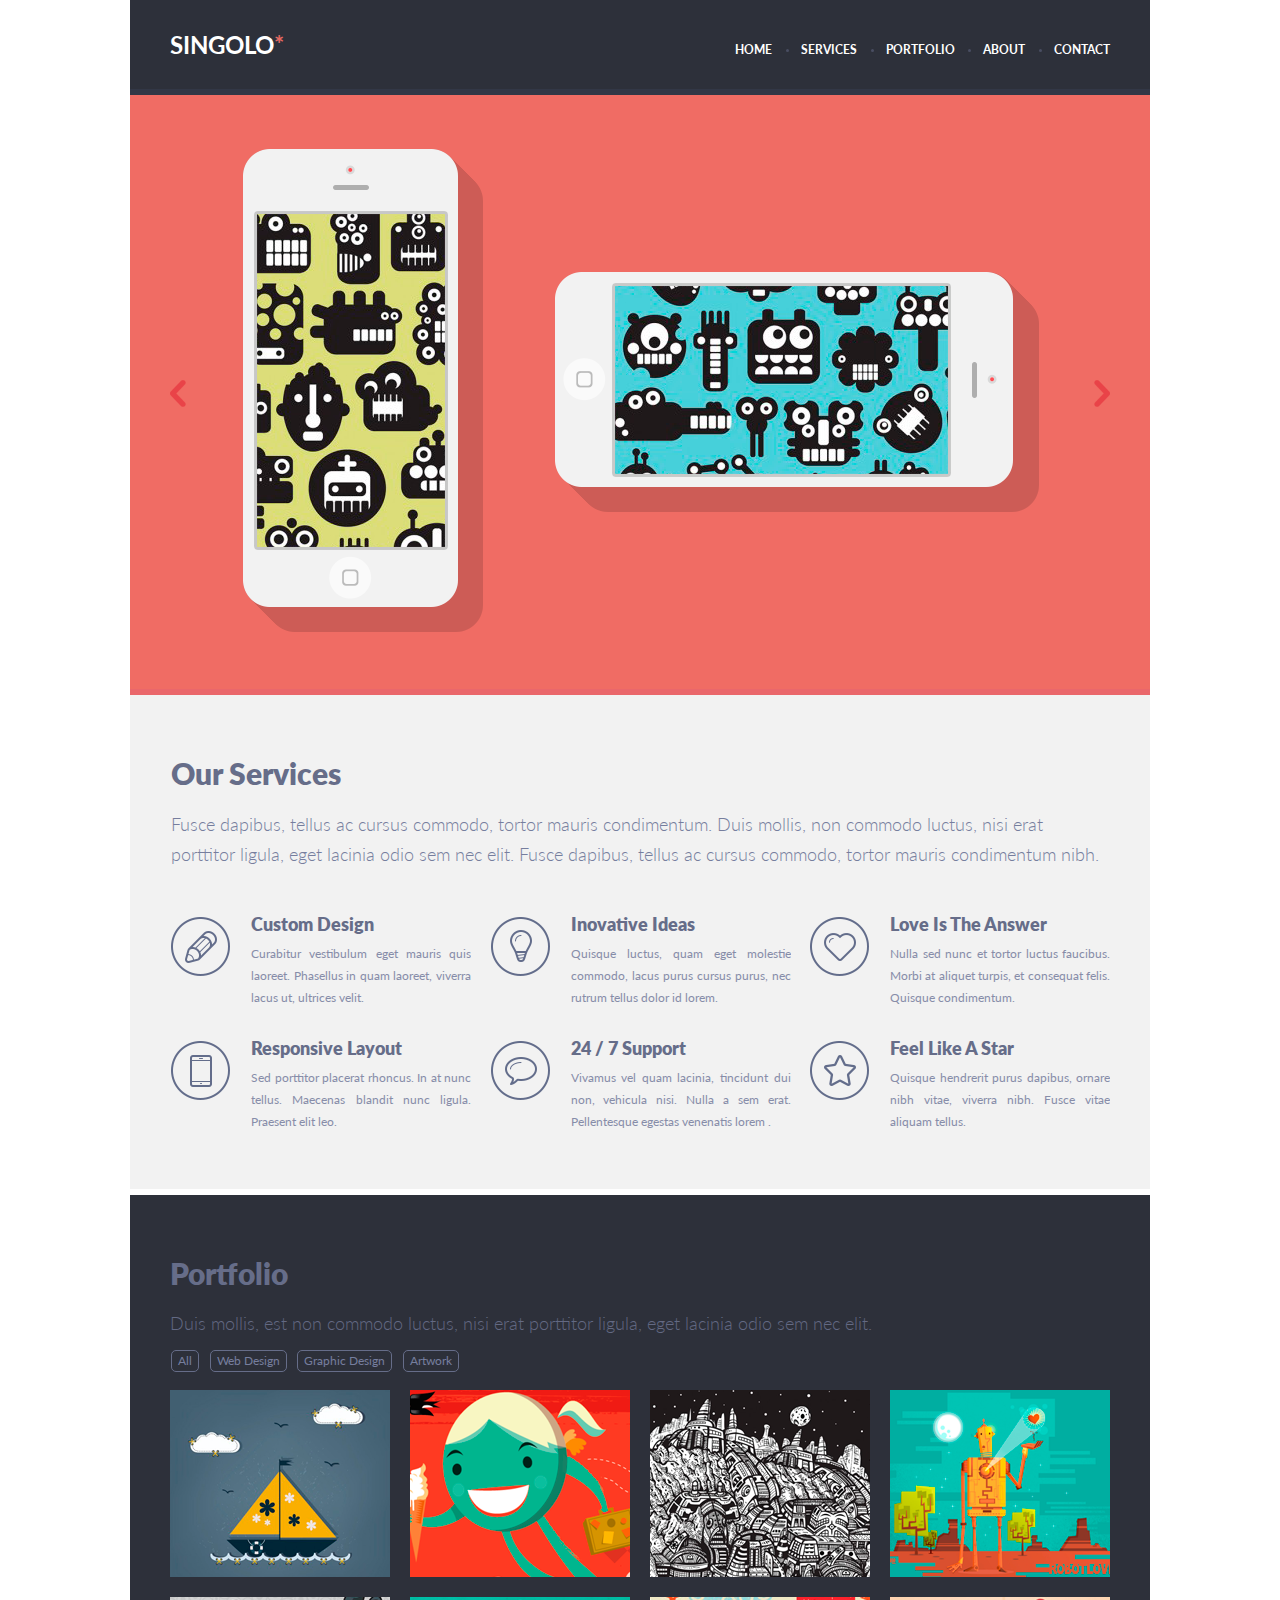
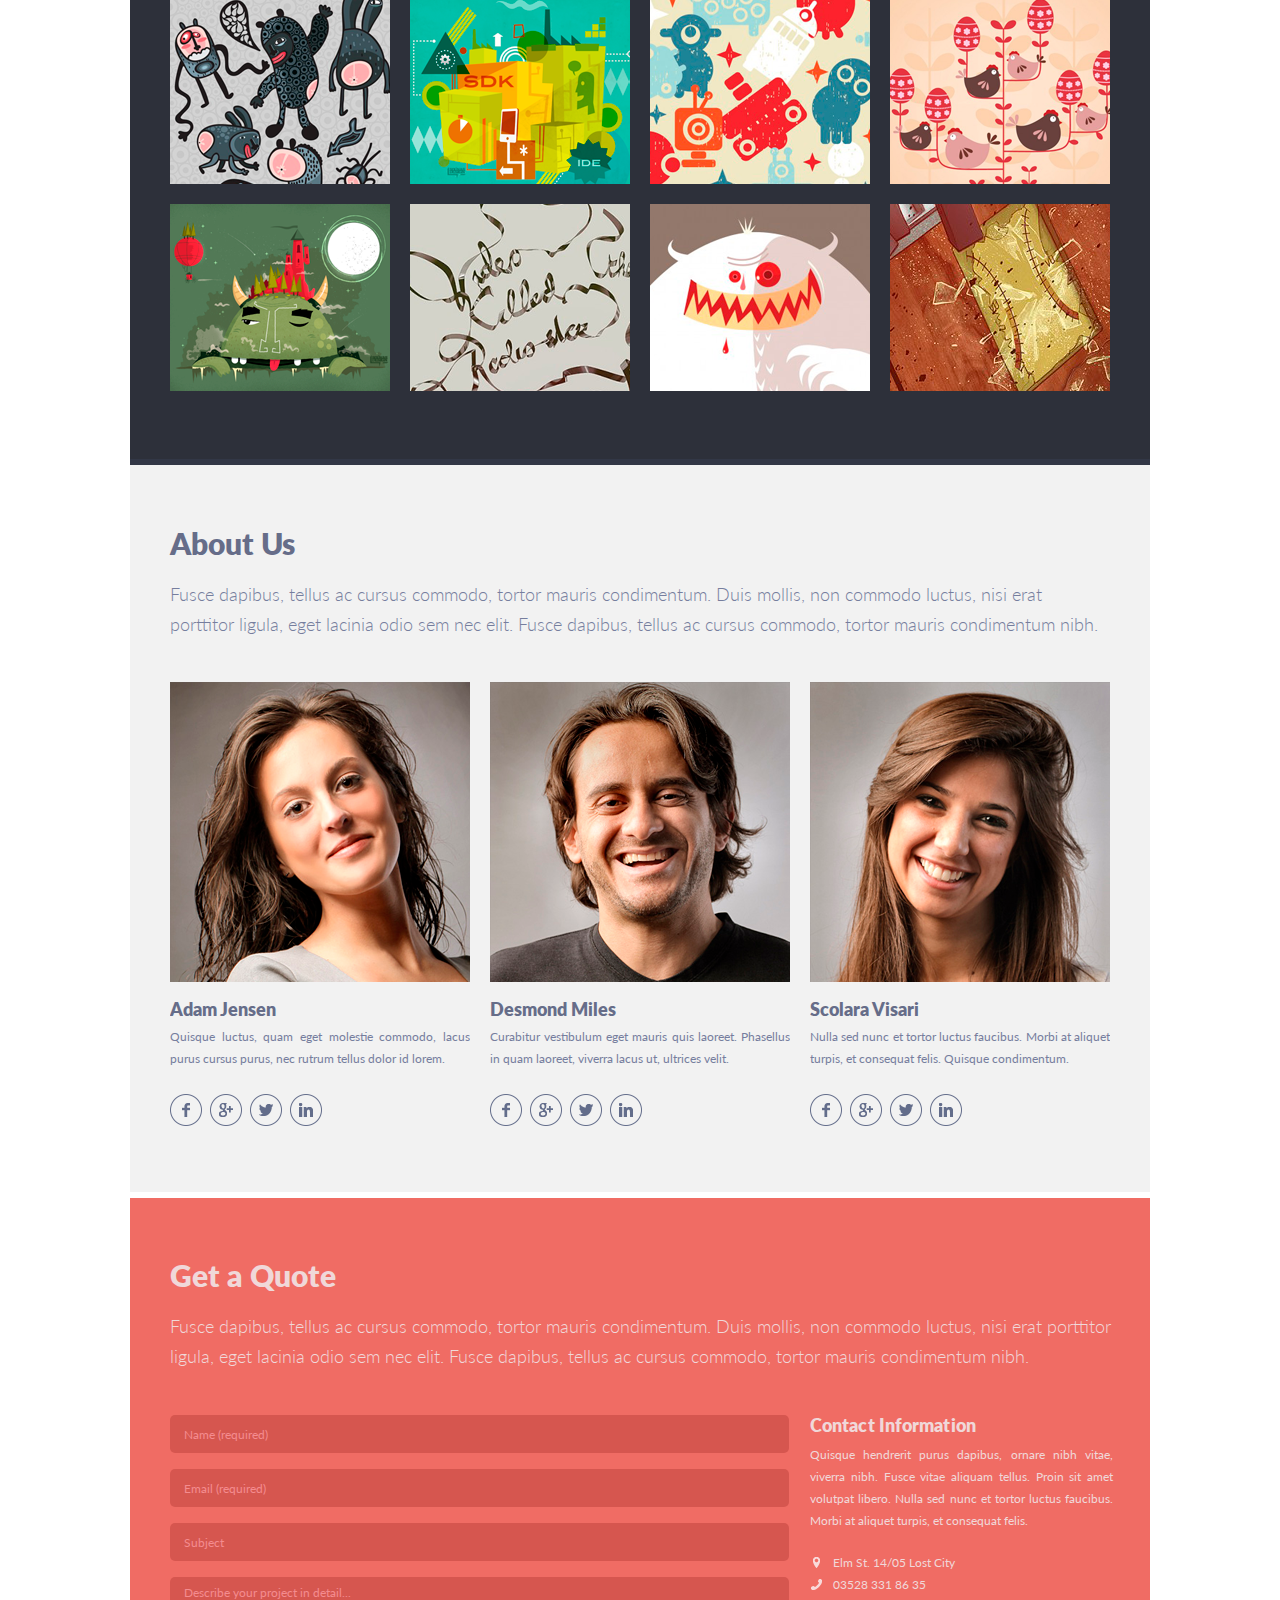
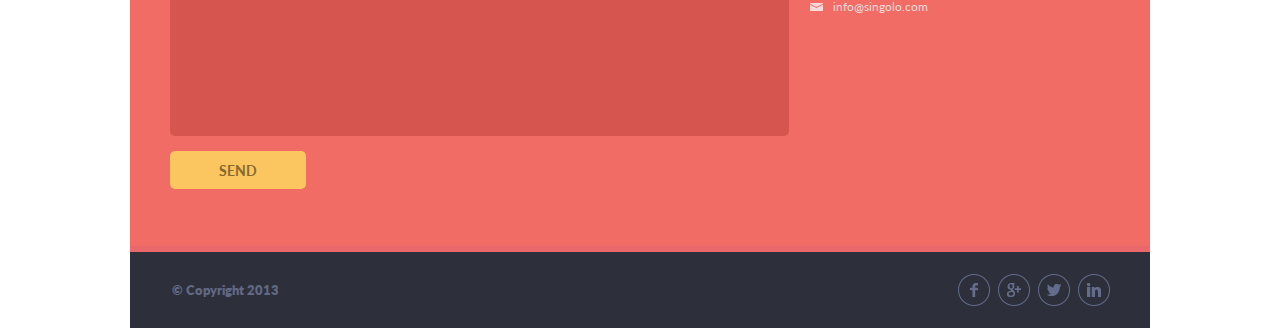
<file: index.html>
<!doctype html>
<html lang = "en">
    <head>
        <meta charset = "utf-8">
        <title>Singolo</title>
        <link rel = 'stylesheet' href = 'style.css'>
        <meta name="viewport" content="width=device-width">
    </head>
    <body>
        <div class='wrapper'>
            <header>
                <input class="toggle" id="toggle" type="checkbox">
                <label class="toggle_container" for="toggle"></label>
                <nav class = "main_navigation">
                    <h1 class = "main_navigation--logo">SINGOLO<span>*</span></h1>
                    <ul class = "main_navigation--list">
                        <li class= "main_navigation--item"><a class="main_navigation--link" href= "#slider_anchor">Home</a></li>
                        <li class= "main_navigation--item main_navigation--item-circle"><a class= "main_navigation--link" href= "#services_anchor">Services</a></li>
                        <li class= "main_navigation--item main_navigation--item-circle"><a class= "main_navigation--link" href= "#portfolio_anchor">Portfolio</a></li>
                        <li class= "main_navigation--item main_navigation--item-circle"><a class= "main_navigation--link" href= "#about_anchor">About</a></li>
                        <li class= "main_navigation--item main_navigation--item-circle"><a class= "main_navigation--link" href= "#quote_anchor">Contact</a></li>
                    </ul>
                </nav>
            </header>
            <main>
                <a class="nav_anchor" id = "slider_anchor"></a>
                <section class = "slider">
                    <a class ='slider--arrow slider--arrow_left' href='#'><img src='./assets/images/arrow-left.png' alt="slide--arrow-left"></a>
                    <ul class="slider--list">
                        <li class = "slider--item slider--item1"><img class = "slider--item1_image1 slider--item1_image slider--item_image slider--item_image-active" src = "./assets/images/iPhone-vertical-on.png" alt = "iPhone-verticale-image"><img class = "slider--item1_image2  slider--item1_image slider--item_image slider--item_image-active"  src = "./assets/images/iPhone-horizontal-on.png" alt = "iPhone-horizontal-image"></li>
                        <li class = "slider--item slider--item2"><img class = "slider--item2_image slider--item_image slider--item_image-active" src = "./assets/images/slider-item2-on.png" alt = "Slider Item 2">
                        </li>
                    </ul>
                    <a class = "slider--arrow slider--arrow_right" href = "#"><img src = "./assets/images/arrow-right.png" alt = "slide-right"></a>
                </section>
                <section class = "services">
                    <a class="nav_anchor" id = "services_anchor"></a>
                    <h2 class = "services--header">Our Services</h2>
                    <p class = "services--text">
                        Fusce dapibus, tellus ac cursus commodo, tortor mauris condimentum. Duis mollis, non commodo luctus, nisi erat porttitor ligula, eget lacinia odio sem nec elit. Fusce dapibus, tellus ac cursus commodo, tortor mauris condimentum nibh.
                    </p>
                    <div class = "services--grid">
                        <div class= "services--item">
                            <h3 class= "services--item_header">Custom Design</h3>
                            <p class= "services--item_text">Curabitur vestibulum eget mauris quis laoreet. Phasellus in quam laoreet, viverra lacus ut, ultrices velit.</p>
                        </div>
                        <div class= "services--item">
                            <h3 class = "services--item_header">Inovative Ideas</h3>
                            <p class = "services--item_text">Quisque luctus, quam eget molestie commodo, lacus purus cursus purus, nec rutrum tellus dolor id lorem.</p>
                        </div>
                        <div class = "services--item">
                            <h3 class = "services--item_header">Love Is The Answer</h3>
                            <p class = "services--item_text">Nulla sed nunc et tortor luctus faucibus. Morbi at aliquet turpis, et consequat felis. Quisque condimentum.</p>
                        </div>
                        <div class = "services--item">
                            <h3 class = "services--item_header">Responsive Layout</h3>
                            <p class = "services--item_text">Sed porttitor placerat rhoncus. In at nunc tellus. Maecenas blandit nunc ligula. Praesent elit leo.</p>
                        </div>
                        <div class = "services--item">
                            <h3 class = "services--item_header">24 / 7 Support</h3>
                            <p class = "services--item_text">Vivamus vel quam lacinia, tincidunt dui non, vehicula nisi. Nulla a sem erat. Pellentesque egestas venenatis lorem .</p>
                        </div>
                        <div class = "services--item">
                            <h3 class = "services--item_header">Feel Like A Star</h3>
                            <p class = "services--item_text">Quisque hendrerit purus dapibus, ornare nibh vitae, viverra nibh. Fusce vitae aliquam tellus.    </p>
                        </div>
                    </div>
                </section>
                <section class = "portfolio">
                    <a class="nav_anchor" id = "portfolio_anchor"></a>
                    <h2 class = "portfolio--title">Portfolio</h2>
                    <p class = "portfolio--text">
                        Duis mollis, est non commodo luctus, nisi erat porttitor ligula, eget lacinia odio sem nec elit.
                    </p>
                    <div class = "portfolio--filter filter">
                        <a class = "filter--item" href = "#">All</a>
                        <a class = "filter--item" href = "#">Web Design</a>
                        <a class = "filter--item" href = "#">Graphic Design</a>
                        <a class = "filter--item" href = "#">Artwork</a>
                    </div>
                    <div class = "portfolio--samples samples_grid">
                        <img src = "./assets/images/samples_grid-1.png" width = "220" height = "187" alt = "Portfolio image" class = "portfolio--samples_item">
                        <img src = "./assets/images/samples_grid-2.png" width = "220" height = "187" alt = "Portfolio image" class = "portfolio--samples_item">
                        <img src = "./assets/images/samples_grid-3.png" width = "220" height = "187" alt = "Portfolio image" class = "portfolio--samples_item">
                        <img src = "./assets/images/samples_grid-4.png" width = "220" height = "187" alt = "Portfolio image" class = "portfolio--samples_item">
                        <img src = "./assets/images/samples_grid-5.png" width = "220" height = "187" alt = "Portfolio image" class = "portfolio--samples_item">
                        <img src = "./assets/images/samples_grid-6.png" width = "220" height = "187" alt = "Portfolio image" class = "portfolio--samples_item">
                        <img src = "./assets/images/samples_grid-7.png" width = "220" height = "187" alt = "Portfolio image" class = "portfolio--samples_item">
                        <img src = "./assets/images/samples_grid-8.png" width = "220" height = "187" alt = "Portfolio image" class = "portfolio--samples_item">
                        <img src = "./assets/images/samples_grid-9.png" width = "220" height = "187" alt = "Portfolio image" class = "portfolio--samples_item">
                        <img src = "./assets/images/samples_grid-10.png" width = "220" height = "187" alt = "Portfolio image" class = "portfolio--samples_item">
                        <img src = "./assets/images/samples_grid-11.png" width = "220" height = "187" alt = "Portfolio image" class = "portfolio--samples_item">
                        <img src = "./assets/images/samples_grid-12.png" width = "220" height = "187" alt = "Portfolio image" class = "portfolio--samples_item">
                    </div>
                </section>
                <section class = "about">
                    <a class="nav_anchor" id = "about_anchor"></a>
                    <h2 class = "about--title">About Us</h2>
                    <p class = "about--text about--text-first">
                        Fusce dapibus, tellus ac cursus commodo, tortor mauris condimentum. Duis mollis, non commodo luctus, nisi erat porttitor ligula, eget lacinia odio sem nec elit. Fusce dapibus, tellus ac cursus commodo, tortor mauris condimentum nibh.
                    </p>
                    <div class = "about--team team">
                        <div class = "team--item">
                            <img class = "team--item_image" src = "./assets/images/team-member1.png" alt="Team member">
                            <h3 class = "team--item_title">Adam Jensen</h3>
                            <p class = "team--item_text">Quisque luctus, quam eget molestie commodo, lacus purus cursus purus, nec rutrum tellus dolor id lorem.</p>
                            <div class = "media team--media">
                                <a href="" class = "media--item"><img class = "media--image" src= "./assets/images/facebook.png" alt = "facebook"></a>
                                <a href="" class = "media--item"><img class = "media--image" src= "./assets/images/google.png" alt = "google"></a>
                                <a href="" class = "media--item"><img class = "media--image" src= "./assets/images/twitter.png" alt = "google"></a>
                                <a href="" class = "media--item"><img class = "media--image" src= "./assets/images/linkedIn.png" alt = "linkedIn"></a>
                            </div>
                        </div>
                        <div class = "team--item">
                            <img class = "team--item_image" src = "./assets/images/team-member2.png" alt="Team member">
                            <h3 class = "team--item_title">Desmond Miles</h3>
                            <p class = "team--item_text">Curabitur vestibulum eget mauris quis laoreet. Phasellus in quam laoreet, viverra lacus ut, ultrices velit.</p>
                            <div class = "media team--media">
                                <a href = "" class = "media--item"><img class = "media--image" src= "./assets/images/facebook.png" alt = "facebook"></a>
                                <a href = "" class = "media--item"><img class = "media--image" src= "./assets/images/google.png" alt = "google"></a>
                                <a href = "" class = "media--item"><img class = "media--image" src= "./assets/images/twitter.png" alt = "google"></a>
                                <a href = "" class = "media--item"><img class = "media--image" src= "./assets/images/linkedIn.png" alt = "linkedIn"></a>
                            </div>
                        </div>
                        <div class = "team--item">
                            <img class = "team--item_image" src = "./assets/images/team-member3.png" alt="Team member">
                            <h3 class = "team--item_title">Scolara Visari</h3>
                            <p class = "team--item_text">Nulla sed nunc et tortor luctus faucibus. Morbi at aliquet turpis, et consequat felis. Quisque condimentum.</p>
                            <div class = "media team--media">
                                <a href = "" class = "media--item"><img class= "media--image" src = "./assets/images/facebook.png" alt = "facebook"></a>
                                <a href = "" class = "media--item"><img class= "media--image" src = "./assets/images/google.png" alt = "google"></a>
                                <a href = "" class = "media--item"><img class= "media--image" src = "./assets/images/twitter.png" alt = "google"></a>
                                <a href = "" class = "media--item"><img class= "media--image" src = "./assets/images/linkedIn.png" alt = "linkedIn"></a>
                            </div>
                        </div>
                    </div>
                </section>
                <section class = "quote">
                    <a class="nav_anchor" id = "quote_anchor"></a>
                    <h2 class = "quote--title">Get a Quote</h2>
                    <p class = "quote--text">
                        Fusce dapibus, tellus ac cursus commodo, tortor mauris condimentum. Duis mollis, non commodo luctus, nisi erat porttitor ligula, eget lacinia odio sem nec elit. Fusce dapibus, tellus ac cursus commodo, tortor mauris condimentum nibh.
                    </p>
                    <div class = "quote--flex_box">
                        <form class = "quote--form quote_form" id = "quote_form" action = "#">
                            <input class = "quote_form--input" type = "text" placeholder = "Name (required)" name = "name" required>
                            <input class = "quote_form--input" type = "email" placeholder = "Email (required)" name = "email" required>
                            <input class = "quote_form--input" type = "text" placeholder = "Subject">
                            <textarea class="quote_form--input quote_form--input-large" type="text" placeholder = "Describe your project in detail..." name="describe"></textarea>
                            <button class = "quote_form--button" type = "submit" value = "Submit">SEND</button>
                        </form>
                        <div class = "quote--contact contact">
                            <h3 class = "contact--title">Contact Information</h3>
                            <p class = "contact--text">Quisque hendrerit purus dapibus, ornare nibh vitae, viverra nibh. Fusce vitae aliquam tellus. Proin sit amet volutpat libero. Nulla sed nunc et tortor luctus faucibus. Morbi at aliquet turpis, et consequat felis.</p>
                            <ul class = "contact--list">
                                <li class = "contact--item"><a class = "contact--link" href = "#">Elm St. 14/05 Lost City</a></li>
                                <li class = "contact--item"><a class = "contact--link" href = "tel:035283318635">03528 331 86 35</a></li>
                                <li class = "contact--item"><a class = "contact--link" href = "mailto:info@singolo.com">info@singolo.com</a></li>
                            </ul>
                        </div>   
                    </div>   
                </section>
            </main>
            <footer class = "footer">
                <a class = "footer--right" href="#">© Copyright 2013</a>
                <div class = "media footer--media">
                    <a href = "#" class = "media--item footer--media_item"><img class = "media--image" src = "./assets/images/facebook.png" alt = "facebook"></a>
                    <a href = "#" class = "media--item footer--media_item"><img class = "media--image" src = "./assets/images/google.png" alt = "google"></a>
                    <a href = "#" class = "media--item footer--media_item"><img class = "media--image" src = "./assets/images/twitter.png" alt = "google"></a>
                    <a href = "#" class = "media--item footer--media_item"><img class = "media--image" src = "./assets/images/linkedIn.png" alt = "linkedIn"></a>
                </div>
            </footer>
        </div>
        <div class = "popUp">
            <div class="popUp--message">
                <p class="popUp--text"></p>
                <input class="popUp--message_button" type="button" value = "OK">
            </div>
        </div>
        
        <script src = "./script.js"></script>
    </body>
</html>
</file>
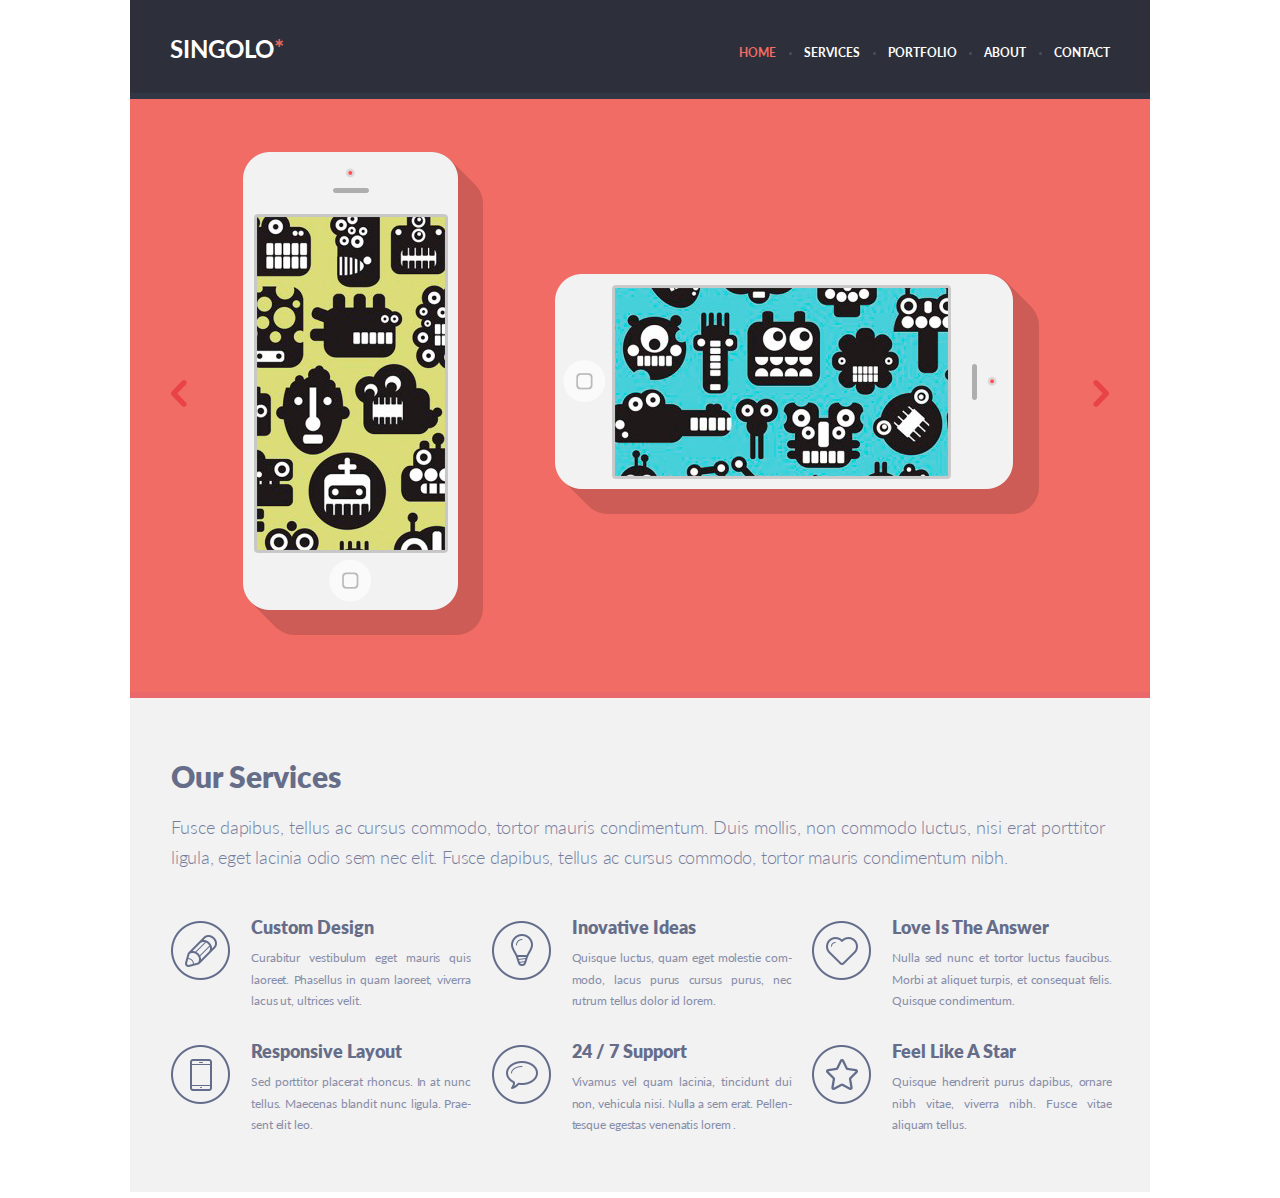
<file: singolo/singolo1.html>
<!DOCTYPE html lang='en'>
    <head>
        <meta charset="utf-8">
        <title>Singolo</title>
        <link rel='stylesheet' href='singolo1.css'>
    </head>
    <body>
        <div class='wrapper'>
            <header>
                <nav class='main_navigation'>
                    <h1 class='main_navigation--logo'>SINGOLO<span>*</span></h1>
                    <ul class='main_navigation--list'>
                        <li class="main_navigation--item"><a class="main_navigation--link main_navigation--link-active" href='#'>Home</a></li>
                        <li class="main_navigation--item main_navigation--item-circle"><a class="main_navigation--link" href='#'>Services</a></li>
                        <li class="main_navigation--item main_navigation--item-circle"><a class="main_navigation--link" href='#'>Portfolio</a></li>
                        <li class="main_navigation--item main_navigation--item-circle"><a class="main_navigation--link" href='#'>About</a></li>
                        <li class="main_navigation--item main_navigation--item-circle"><a class="main_navigation--link" href='#'>Contact</a></li>
                    </ul>
                </nav>
            </header>
            <main>
                <section class='slider'>
                    <a class='slider--arrow' href='#'><img src='./assets/images/arrow-left.png' alt="slide-left"></a>
                    <ul class="slider--list">
                        <li class="slider--item"><img class="slider--item1_image1" src='./assets/images/iPhone-vertical.png' alt="iPhone-verticale-image"><img class="slider--item1_image2"  src='./assets/images/iPhone-horizontal.png' alt="iPhone-horizontal-image"></li>
                    </ul>
                    <a class='slider--arrow' href='#'><img src='./assets/images/arrow-right.png' alt="slide-right"></a>
                </section>
                <section class="services">
                    <h2 class="services--header">Our Services</h2>
                    <p class="services--text">
                        <span class="services--text_span">Fusce dapibus, tellus ac cursus commodo, tortor mauris condimentum. Duis mollis, non commodo luctus, nisi erat porttitor </span>ligula, eget lacinia odio sem nec elit. Fusce dapibus, tellus ac cursus commodo, tortor mauris condimentum nibh.
                    </p>
                    <div class='services--grid'>
                        <div class="services--item">
                            <h3 class="services--item_header">Custom Design</h3>
                            <p class="services--item_text">Curabitur vestibulum eget mauris quis laoreet. Phasellus in quam laoreet, viverra lacus ut, ultrices velit.</p>
                        </div>
                        <div class="services--item">
                            <h3 class="services--item_header">Inovative Ideas</h3>
                            <p class="services--item_text">Quisque luctus, quam eget molestie com- modo, lacus purus cursus purus, nec rutrum tellus dolor id lorem.</p>
                        </div>
                        <div class="services--item">
                            <h3 class="services--item_header">Love Is The Answer</h3>
                            <p class="services--item_text">Nulla sed nunc et tortor luctus faucibus. Morbi at aliquet turpis, et consequat felis. Quisque condimentum.</p>
                        </div>
                        <div class="services--item">
                            <h3 class="services--item_header">Responsive Layout</h3>
                            <p class="services--item_text">Sed porttitor placerat rhoncus. In at nunc tellus. Maecenas blandit nunc ligula. Prae- sent elit leo.</p>
                        </div>
                        <div class="services--item">
                            <h3 class="services--item_header">24 / 7 Support</h3>
                            <p class="services--item_text">Vivamus vel quam lacinia, tincidunt dui non, vehicula nisi. Nulla a sem erat. Pellen- tesque egestas venenatis lorem .</p>
                        </div>
                        <div class="services--item">
                            <h3 class="services--item_header">Feel Like A Star</h3>
                            <p class="services--item_text">Quisque hendrerit purus dapibus, ornare nibh vitae, viverra nibh. Fusce vitae aliquam tellus.    </p>
                        </div>
                    </div>
                </section>
            </main>
        </div>
    </body>
</html>
</file>
<file: style.css>
@font-face {
  font-family: "Lato-Bold";
  src: url("./assets/fonts/Lato/Lato-Bold.ttf");
}

@font-face {
  font-family: "Lato-Black";
  src: url("./assets/fonts/Lato/Lato-Black.ttf");
}

@font-face {
  font-family: "Lato-Light";
  src: url("./assets/fonts/Lato/Lato-Light.ttf");
}

@font-face {
  font-family: "Lato-Regular";
  src: url("./assets/fonts/Lato/Lato-Regular.ttf");
}

body,
div,
section,
ul,
li,
p,
h1,
h2,
h3 {
  margin: 0px;
  padding: 0;
  box-sizing: padding-box;
}

.wrapper {
  max-width: 1020px;
  margin: 0 auto;
}

header {
  position: -webkit-sticky;
  position: sticky;
  padding: 0 40px;
  width: 100%;
  top: 0px;
  z-index: 50;
  height: 95px;
  border-bottom: 6px solid #323746;
  background-color: #2d303a;
  box-sizing: border-box;
}

.toggle {
  display: none;
}

.toggle_container {
  display: none;
  position: absolute;
  left: 20px;
  top: 26px;
  width: 25px;
  height: 20px;
  background: url("./assets/images/burger-menu.png");
  z-index: 60;
}

.main_navigation {
  display: flex;
  height: 100%;
  align-items: center;
  justify-content: space-between;
}

.main_navigation--logo {
  font-family: "Lato-Bold";
  font-size: 24px;
  color: #ffffff;
}

.main_navigation--logo span {
  font-family: inherit;
  color: #e36861;
}

.main_navigation--list {
  display: flex;
  justify-content: space-between;
  align-items: center;
  min-width: 375px;
  margin-top: 10px;
  list-style: none;
}

.main_navigation--item {
  font-family: "Lato-Bold";
  font-weight: bold;
  font-size: 12px;
  text-transform: uppercase;
}

.main_navigation--item-circle {
  position: relative;
}

.main_navigation--item-circle::before {
  content: "";
  display: block;
  width: 3px;
  height: 3px;
  position: absolute;
  left: -15px;
  top: 7px;
  border-radius: 50%;
  background-color: #494e62;
}

.main_navigation--link {
  text-decoration: none;
  color: #ffffff;
}

.main_navigation--link:hover {
  color: #f06c64;
}

.main_navigation--link-active {
  color: #f06c64;
}

.slider {
  position: relative;
  display: flex;
  align-items: center;
  overflow: hidden;
}

.slider--list {
  position: relative;
  display: flex;
  transition: margin-left 1.5s;
}

.slider--item {
  width: 1020px;
  height: 600px;
  box-sizing: border-box;
  border-bottom: 6px;
}

.slider--item1 {
  padding: 0 110px;
  border-bottom: 6px solid #ea676b;
}

.slider--arrow {
  position: absolute;
  z-index: 20;
}

.slider--arrow_left {
  left: 40px;
}

.slider--arrow_right {
  right: 40px;
}

.slider--item {
  display: flex;
  justify-content: space-between;
  align-items: center;
  align-content: center;
  list-style: none;
}

.slider--item2 {
  justify-content: center;
  background-color: #648bf0;
  border-bottom-width: 6px solid #648bf0;
}

.slider--item1 {
  background-color: #f06c64;
}

.slider--item1_image1 {
  margin-top: 1px;
  margin-left: 3px;
}

.slider--item1_image2 {
  margin-right: 2px;
}

.slider--arrow:hover {
  background-color: #d34309;
}

.services {
  position: relative;
  padding: 60px 40px 21px 41px;
  background-color: #f2f2f2;
  border-bottom: 6px solid #ffffff;
}

.services--header {
  font-family: "Lato-Black";
  font-size: 30px;
  color: #666d89;
}

.services--text {
  margin-top: 18px;
  font-family: "Lato-Light";
  font-size: 18px;
  line-height: 30px;
  color: #767e9e;
}

.services--grid {
  display: -ms-grid;
  display: grid;
  grid-gap: 32px 0;
  margin: 43px 0px 40px 0px;
  padding: 0;
  -ms-grid-columns: 300px 300px 300px;
      grid-template-columns: 300px 300px 300px;
  -ms-grid-rows: 92px 92px;
      grid-template-rows: 92px 92px;
  justify-content: space-between;
}

.services--item {
  position: relative;
  padding: 0 0 0 80px;
  overflow: hidden;
}

.services--item::before {
  position: absolute;
  top: 5px;
  left: 0px;
}

.services--item:nth-child(1):before {
  content: url("./assets/images/services-icon1.png");
}

.services--item:nth-child(2):before {
  content: url("./assets/images/services-icon2.png");
}

.services--item:nth-child(3):before {
  content: url("./assets/images/services-icon3.png");
}

.services--item:nth-child(4):before {
  content: url("./assets/images/services-icon4.png");
}

.services--item:nth-child(5):before {
  content: url("./assets/images/services-icon5.png");
}

.services--item:nth-child(6):before {
  content: url("./assets/images/services-icon6.png");
}

.services--item_header {
  margin-top: 1px;
  font-family: "Lato-Black";
  font-size: 18px;
  color: #666d89;
}

.services--item_text {
  margin-top: 8px;
  font-family: "Lato-Regular";
  font-size: 12px;
  line-height: 22px;
  text-align: justify;
  color: #878da9;
}

.portfolio {
  position: relative;
  padding: 60px 40px 68px 40px;
  border-bottom: 6px solid #323746;
  background-color: #2d303a;
}

.portfolio--title {
  font-family: "Lato-Black";
  font-size: 30px;
  color: #666d89;
}

.portfolio--text {
  margin-top: 17px;
  font-family: "Lato-Light";
  font-size: 18px;
  line-height: 30px;
  color: #636983;
}

.portfolio--filter {
  margin-top: 12px;
  margin-left: 1px;
}

.portfolio--samples {
  display: -ms-grid;
  display: grid;
  margin-top: 18px;
  -ms-grid-columns: 220px 220px 220px 220px;
      grid-template-columns: 220px 220px 220px 220px;
  -ms-grid-rows: 187px 187px 187px;
      grid-template-rows: 187px 187px 187px;
  grid-gap: 20px 20px;
}

.portfolio--samples_item-active {
  outline: 5px solid #bfdf0dcc;
}

.portfolio--samples_item:nth-child(n+13) {
  display: none;
}

.filter {
  width: 288px;
  display: flex;
  justify-content: space-between;
}

.filter--item {
  padding: 6px;
  border: 1px solid #666d89;
  border-radius: 5px;
  font-family: "Lato-Regular";
  font-size: 12px;
  line-height: 8px;
  list-style: none;
  text-decoration: none;
  color: #767e9e;
}

.filter--item-active,
.filter--item:hover {
  border-color: #c5c5c5;
  color: #c5c5c5;
}

.about {
  position: relative;
  padding: 60px 40px 62px 40px;
  border-bottom: 6px solid #ffffff;
  box-sizing: border-box;
  background-color: #f2f2f2;
}

.about--title {
  font-family: "Lato-Black";
  font-size: 30px;
  color: #666d89;
}

.about--text {
  margin-top: 18px;
  font-family: "Lato-Light";
  font-size: 18px;
  line-height: 30px;
  color: #767e9e;
}

.about--team {
  margin-top: 43px;
}

.team {
  position: relative;
  display: flex;
  justify-content: space-between;
}

.team--item {
  width: 300px;
  overflow: hidden;
}

.team--item_title {
  height: 18px;
  overflow: hidden;
  margin-top: 12px;
  font-family: "Lato-Black";
  font-size: 18px;
  color: #666d89;
}

.team--item_text {
  height: 55px;
  width: 100%;
  overflow: hidden;
  margin-top: 10px;
  font-family: "Lato-Regular";
  font-size: 12px;
  line-height: 22px;
  color: #767e9e;
  text-align: justify;
}

.team--media {
  margin-top: 13px;
}

.media--item:nth-child(n+2) {
  margin-left: 4px;
}

.media--image:hover {
  transform: scale(1.2);
}

.quote {
  position: relative;
  box-sizing: border-box;
  padding: 59px 37px 57px 40px;
  border-bottom: 6px solid #ea676b;
  background: #f06c64;
}

.quote--title {
  font-family: "Lato-Black";
  font-size: 30px;
  color: #f0d8d9;
}

.quote--text {
  margin-top: 18px;
  margin-right: 2px;
  font-family: "Lato-Light";
  font-size: 18px;
  line-height: 30px;
  color: #f0d8d9;
}

.quote--flex_box {
  display: flex;
  justify-content: space-between;
}

.quote--form {
  display: inline-block;
  margin-top: 44px;
}

.quote--contact {
  display: inline-block;
  margin-top: 43px;
}

.quote_form {
  display: flex;
  flex-direction: column;
  width: 619px;
}

.quote_form--input {
  height: 38px;
  padding-left: 14px;
  background-color: #d6564f;
  border: 0px solid transparent;
  border-radius: 5px;
  font-family: "Lato-Regular";
  font-size: 12px;
  box-sizing: border-box;
}

.quote_form--input::-webkit-input-placeholder {
  color: #f48c8f;
}

.quote_form--input:-ms-input-placeholder {
  color: #f48c8f;
}

.quote_form--input::-ms-input-placeholder {
  color: #f48c8f;
}

.quote_form--input::placeholder {
  color: #f48c8f;
}

.quote_form--input:not(:nth-child(1)) {
  margin-top: 16px;
}

.quote_form--input-large {
  box-sizing: border-box;
  resize: none;
  height: 159px;
  text-align: start;
  padding-top: 8px;
}

.quote_form--input:invalid {
  background-color: #d6564f;
}

.quote_form--button {
  width: 136px;
  height: 38px;
  margin-top: 15px;
  border: 0px solid transparent;
  font-family: 'Lato-Bold';
  font-size: 14px;
  line-height: 17px;
  text-align: center;
  color: #886A30;
  background: #FBC65F;
  border-radius: 5px;
}

.quote_form--button:hover {
  background-color: #9b5b57;
}

.contact {
  width: 303px;
}

.contact--title {
  font-family: "Lato-Black";
  font-size: 18px;
  color: #f0d8d9;
  letter-spacing: 0.1px;
}

.contact--text {
  margin-top: 8px;
  font-family: "Lato-Regular";
  font-size: 12px;
  line-height: 22px;
  color: #f0d8d9;
  text-align: justify;
}

.contact--list {
  margin-top: 21px;
  margin-left: 23px;
  list-style: none;
}

.contact--item {
  position: relative;
  margin-bottom: 4px;
}

.contact--item:not(:nth-child(1)) {
  margin-top: 3px;
}

.contact--item::before {
  position: absolute;
}

.contact--item:nth-child(1)::before {
  content: url("./assets/images/quote-location.png");
  top: 1px;
  left: -20px;
}

.contact--item:nth-child(2)::before {
  content: url("./assets/images/quote-phone.png");
  top: 1px;
  left: -22px;
}

.contact--item:nth-child(3)::before {
  content: url("./assets/images/quote-mail.png");
  top: 0px;
  left: -23px;
}

.contact--link {
  font-family: "Lato-Regular";
  font-size: 12px;
  text-decoration: none;
  color: #f0d8d9;
}

.footer {
  display: flex;
  justify-content: space-between;
  padding: 22px 40px 18px 42px;
  background: #2d303a;
  margin: 0 auto;
  width: 100%;
  box-sizing: border-box;
}

.footer--right {
  margin-top: 8px;
  text-decoration: none;
  font-family: "Lato-Black";
  font-size: 13px;
  color: #626984;
}

.footer--media_item:nth-child(n+2) {
  margin-left: 4px;
}

.media--image:hover {
  transform: scale(1.2);
}

.nav_anchor {
  position: absolute;
  top: -93px;
}

.popUp {
  position: fixed;
  display: none;
  justify-content: center;
  align-items: center;
  top: 0;
  font-size: 24px;
  width: 100%;
  height: 100%;
  background: #ECF5E4;
  opacity: 0.85;
  z-index: 50;
}

.popUp--message {
  position: relative;
  display: flex;
  flex-direction: column;
  justify-content: space-between;
  min-width: 40%;
  min-height: 40%;
  padding: 10px;
  background: #81dd09;
}

.popUp--message::first-line {
  text-align: center;
  font-weight: 800;
}

.popUp--message_button {
  width: 30%;
  -ms-grid-row-align: center;
      align-self: center;
}

@media all and (min-width: 1020px) {
  .slider--item1_image1 {
    margin-bottom: 4px;
  }
  .slider--item1_image2 {
    margin-right: 1px;
  }
}

@media all and (max-width: 1023px) and (min-width: 0px) {
  .wrapper {
    width: 100vw;
  }
  .slider--item {
    width: 100vw;
    height: 58.789vw;
    border-bottom-width: 0.58vw;
  }
  .slider--item1 {
    padding-left: 10.4vw;
    padding-right: 10.4vw;
  }
  .slider--item1_image1 {
    width: 23.55vw;
    margin-bottom: 0.5vw;
  }
  .slider--item1_image2 {
    width: 47.42vw;
    margin-bottom: 0vw;
    margin-right: 0.7vw;
  }
  .slider--item2_image {
    width: 40.55vw;
  }
  .slider--arrow_left {
    left: 3.53vw;
  }
  .slider--arrow_right {
    right: 3.53vw;
  }
  .portfolio--samples {
    margin-top: 28px;
    display: -ms-grid;
    display: grid;
    justify-content: center;
    -ms-grid-columns: 1fr 1fr 1fr;
        grid-template-columns: 1fr 1fr 1fr;
    -ms-grid-rows: 1fr 1fr 1fr 1fr;
        grid-template-rows: 1fr 1fr 1fr 1fr;
    grid-gap: 2.54vw;
  }
  .portfolio--samples_item {
    width: 28.15vw;
    height: 23.93vw;
  }
  .services {
    padding-top: 5.08vw;
    padding-bottom: 4vw;
  }
  .services--grid {
    margin-top: 4.45vw;
    margin-right: 4.43vw;
    -ms-grid-columns: 300px 300px;
        grid-template-columns: 300px 300px;
    -ms-grid-rows: 92px 92px 92px;
        grid-template-rows: 92px 92px 92px;
    grid-gap: 6.8vw 0;
    justify-content: space-between;
  }
  .about {
    padding-top: 6.77vw;
    padding-bottom: 8.8vw;
  }
  .about--team {
    margin-top: 4.9vw;
  }
  .team--item {
    width: 28.508vw;
  }
  .team--item_image {
    width: 28.508vw;
  }
  .team--item_title {
    margin-top: 0.9vw;
  }
  .team--item_text {
    margin-top: 0.5vw;
    height: 9.11vw;
  }
  .team--media {
    margin-top: 0.5vw;
  }
  .quote {
    padding-top: 6.95vw;
    padding-bottom: 5.2vw;
  }
  .quote--contact {
    width: 38vw;
    margin-top: 3vw;
  }
  .quote_form {
    margin-top: 3.15vw;
  }
  .quote_form--input {
    padding-left: 1vw;
    width: 315px;
  }
  .quote_form--input:not(:nth-child(1)) {
    margin-top: 1.563vw;
  }
  .quote_form--button {
    margin-top: 2.2vw;
  }
  .contact--text {
    margin-top: 0vw;
  }
  .contact--list {
    margin-top: 1.5vw;
  }
}

@media all and (max-width: 767px) and (min-width: 0px) {
  .wrapper {
    width: 100vw;
  }
  header {
    height: 71px;
    padding: 0;
    border-width: 0;
  }
  .main_navigation {
    height: 100%;
    justify-content: center;
  }
  .main_navigation--logo {
    margin-left: 4vw;
    font-size: 19.6875px;
    line-height: 24px;
    letter-spacing: -0.03em;
  }
  .main_navigation--list {
    display: none;
  }
  .main_navigation--item::before {
    display: none;
  }
  .toggle_container {
    display: block;
  }
  .toggle:checked + .toggle_container {
    transform: rotate(90deg);
  }
  .toggle:checked ~ .main_navigation {
    position: absolute;
    left: 0;
    top: 0;
    padding-top: 24px;
    padding-left: 71px;
    flex-direction: column;
    align-items: flex-start;
    justify-content: flex-start;
    width: 278px;
    height: 100vh;
    box-sizing: border-box;
    background: #2D303A;
    box-shadow: 0px -40px 20px rgba(0, 0, 0, 0.4);
  }
  .toggle:checked ~ .main_navigation .main_navigation--list {
    display: flex;
    margin-top: 30vh;
    min-width: 0;
    flex-direction: column;
    align-items: flex-start;
  }
  .toggle:checked ~ .main_navigation .main_navigation--item {
    margin-bottom: 27px;
    font-size: 24px;
    line-height: 29px;
    letter-spacing: -0.035em;
  }
  .slider--item {
    width: 100vw;
    height: 58.789vw;
    border-bottom-width: 0.58vw;
  }
  .slider--item1 {
    padding-left: 10.4vw;
    padding-right: 10.4vw;
  }
  .slider--item1_image1 {
    width: 23.55vw;
    margin-bottom: 0.5vw;
  }
  .slider--item1_image2 {
    width: 47.42vw;
    margin-bottom: 0vw;
    margin-right: 0.7vw;
  }
  .slider--item2_image {
    width: 40.55vw;
  }
  .slider--arrow_left {
    left: 2.2vw;
  }
  .slider--arrow_right {
    right: 2.2vw;
  }
  .services {
    padding: 6.67vw 8.27vw 4.83vw 8.27vw;
  }
  .services--grid {
    margin-top: 6.69vw;
    margin-bottom: 0;
    -ms-grid-columns: 300px;
        grid-template-columns: 300px;
    grid-gap: 7.3vw 0;
    justify-content: center;
  }
  .services--item {
    height: 97px;
    box-sizing: border-box;
  }
  .services--item:nth-child(5) {
    margin-top: -5px;
  }
  .services--item:nth-child(6) {
    margin-top: -5px;
  }
  .portfolio {
    padding: 11.2vw 8vw;
    padding-bottom: 10vw;
  }
  .portfolio--filter {
    margin-top: 5vw;
  }
  .portfolio--samples {
    margin-top: 6vw;
    justify-content: center;
    -ms-grid-columns: 1fr 1fr;
        grid-template-columns: 1fr 1fr;
    grid-gap: 3.7vw 3.46vw;
  }
  .portfolio--samples_item {
    width: 40.27vw;
    height: 34.15vw;
  }
  .portfolio--samples_item:nth-child(n+9) {
    display: none;
  }
  .about {
    padding: 8.5vw 8vw;
    padding-bottom: 1.1vw;
  }
  .about--team {
    margin-top: 6.5vw;
  }
  .team {
    flex-direction: column;
  }
  .team--item {
    margin-bottom: 9.2vw;
    width: 100%;
    height: 117.33vw;
  }
  .team--item_image {
    width: 83.73vw;
  }
  .team--item_title {
    margin-top: 3.2vw;
  }
  .team--item_text {
    margin-top: 1vw;
    height: auto;
  }
  .team--media {
    margin-top: 2.6vw;
  }
  .quote {
    padding: 12vw 8vw;
    padding-bottom: 7.8vw;
  }
  .quote--flex_box {
    flex-direction: column;
    align-items: center;
  }
  .quote--form {
    margin-top: 5.8vw;
  }
  .quote--contact {
    margin-top: 8vw;
  }
  .quote_form {
    width: 84vw;
  }
  .quote_form--input {
    margin-bottom: 1.7vw;
    padding-left: 2vw;
    width: 100%;
  }
  .quote_form--button {
    margin-top: 2vw;
    width: 315px;
    height: 50px;
  }
  .contact {
    width: 100%;
  }
  .contact--list {
    margin-top: 3.15vw;
  }
  .contact--item {
    margin-bottom: 2vw;
  }
  .contact--item:nth-child(n)::before {
    top: 2.2px;
  }
  .contact--item:nth-child(3)::before {
    top: 1px;
  }
  .footer {
    justify-content: center;
  }
  .footer--right {
    display: none;
  }
}

@media all and (max-width: 374px) and (min-width: 0) {
  .wrapper {
    width: 375px;
  }
  .slider--item {
    width: 375px;
    height: 220.46px;
    border-bottom-width: 0.58vw;
  }
  .slider--item1 {
    padding-left: 39px;
    padding-right: 39px;
  }
  .slider--item1_image1 {
    width: 88.313px;
    margin-bottom: 18.75px;
  }
  .slider--item1_image2 {
    width: 177.83px;
    margin-bottom: 0;
    margin-right: 2.63px;
  }
  .slider--item2_image {
    width: 152.06px;
  }
  .slider--arrow_left {
    left: 8.25px;
  }
  .slider--arrow_right {
    right: 8.25px;
  }
  .services {
    padding: 25.01px 31.01px 18.11px 31.01px;
  }
  .services--grid {
    margin-top: 25.09px;
    margin-bottom: 0;
    -ms-grid-columns: 300px;
        grid-template-columns: 300px;
    grid-gap: 27.38px 0;
    justify-content: center;
  }
  .services--item {
    height: 97px;
    box-sizing: border-box;
  }
  .services--item:nth-child(5) {
    margin-top: -5px;
  }
  .services--item:nth-child(6) {
    margin-top: -5px;
  }
  .portfolio {
    padding: 42px 30px;
    padding-bottom: 37.5px;
  }
  .portfolio--filter {
    margin-top: 18.75px;
  }
  .portfolio--samples {
    margin-top: 22.5px;
    justify-content: center;
    -ms-grid-columns: 1fr 1fr;
        grid-template-columns: 1fr 1fr;
    grid-gap: 13.875px 12.975px;
  }
  .portfolio--samples_item {
    width: 151.01px;
    height: 128.06px;
  }
  .portfolio--samples_item:nth-child(n+9) {
    display: none;
  }
  .about {
    padding: 31.875px 30px;
    padding-bottom: 4.125px;
  }
  .about--team {
    margin-top: 24.375px;
  }
  .team {
    flex-direction: column;
  }
  .team--item {
    margin-bottom: 34.5px;
    width: 314px;
    height: 440px;
  }
  .team--item_image {
    width: 314px;
  }
  .team--item_title {
    margin-top: 12px;
  }
  .team--item_text {
    margin-top: 3.75px;
    height: auto;
  }
  .team--media {
    margin-top: 9.75px;
  }
  .quote {
    padding: 45px 30px;
    padding-bottom: 29.25px;
  }
  .quote--flex_box {
    flex-direction: column;
    align-items: center;
  }
  .quote--form {
    margin-top: 21.75px;
  }
  .quote--contact {
    margin-top: 30px;
  }
  .quote_form {
    width: 315px;
  }
  .quote_form--input {
    margin-bottom: 6.375px;
    padding-left: 7.5px;
    width: 315px;
  }
  .quote_form--button {
    margin-top: 7.5px;
    width: 315px;
    height: 50px;
  }
  .contact {
    width: 315px;
  }
  .contact--list {
    margin-top: 11.8px;
  }
  .contact--item {
    margin-bottom: 7.5px;
  }
  .contact--item:nth-child(n)::before {
    top: 2.2px;
  }
  .contact--item:nth-child(3)::before {
    top: 1px;
  }
  .footer {
    justify-content: center;
  }
  .footer--right {
    display: none;
  }
}
/*# sourceMappingURL=style.css.map */
</file>
<file: singolo/singolo1.css>
@font-face {
  font-family: "Lato-Bold";
  src: url("./assets/fonts/Lato/Lato-Bold.ttf");
}

@font-face {
  font-family: "Lato-Black";
  src: url("./assets/fonts/Lato/Lato-Black.ttf");
}

@font-face {
  font-family: "Lato-Light";
  src: url("./assets/fonts/Lato/Lato-Light.ttf");
}

@font-face {
  font-family: "Lato-Regular";
  src: url("./assets/fonts/Lato/Lato-Regular.ttf");
}

body, div, section, ul, li, p, h1, h2, h3 {
  margin: 0px;
  padding: 0;
}

.wrapper {
  width: 1020px;
  margin: 0 auto;
}

header {
  padding: 34px 40px 30px 40px;
  background-color: #2d303a;
  border-bottom: 6px solid #323746;
}

.main_navigation {
  display: -webkit-box;
  display: -ms-flexbox;
  display: flex;
  -webkit-box-pack: justify;
      -ms-flex-pack: justify;
          justify-content: space-between;
}

.main_navigation--logo {
  font-family: 'Lato-Bold';
  font-size: 24px;
  color: #ffffff;
}

.main_navigation--logo span {
  font-family: inherit;
  color: #e36861;
}

.main_navigation--list {
  display: -webkit-box;
  display: -ms-flexbox;
  display: flex;
  -webkit-box-pack: justify;
      -ms-flex-pack: justify;
          justify-content: space-between;
  -webkit-box-align: center;
      -ms-flex-align: center;
          align-items: center;
  width: 371px;
  padding-top: 8px;
  list-style: none;
}

.main_navigation--item {
  font-family: 'Lato-Bold';
  font-weight: bold;
  font-size: 12px;
  text-transform: uppercase;
}

.main_navigation--item-circle {
  position: relative;
}

.main_navigation--item-circle::before {
  content: '';
  display: block;
  width: 3px;
  height: 3px;
  position: absolute;
  left: -15px;
  top: 7px;
  border-radius: 50%;
  background-color: #494e62;
}

.main_navigation--link {
  text-decoration: none;
  color: #ffffff;
}

.main_navigation--link:hover {
  color: #f06c64;
}

.main_navigation--link-active {
  color: #f06c64;
}

.slider {
  padding: 53px 41px 57px 41px;
  display: -webkit-box;
  display: -ms-flexbox;
  display: flex;
  -webkit-box-pack: justify;
      -ms-flex-pack: justify;
          justify-content: space-between;
  -webkit-box-align: center;
      -ms-flex-align: center;
          align-items: center;
  background-color: #f06c64;
  border-bottom: 6px solid #ea676b;
}

.slider--item {
  width: 802px;
  display: -webkit-box;
  display: -ms-flexbox;
  display: flex;
  -webkit-box-pack: justify;
      -ms-flex-pack: justify;
          justify-content: space-between;
  -webkit-box-align: center;
      -ms-flex-align: center;
          align-items: center;
  list-style: none;
}

.slider--item1_image1 {
  margin-left: 4px;
}

.slider--item1_image2 {
  margin-right: 2px;
}

.slider--arrow:hover {
  background-color: #d34309;
}

.services {
  padding: 60px 18px 20px 41px;
  background-color: #f2f2f2;
  border-bottom: 6px solid #ffffff;
}

.services--header {
  font-family: 'Lato-Black';
  font-size: 30px;
  color: #666d89;
}

.services--text {
  margin-top: 18px;
  font-family: 'Lato-Light';
  font-size: 18px;
  line-height: 30px;
  letter-spacing: -0.2px;
  color: #767e9e;
}

.services--text_span {
  letter-spacing: -0.06px;
}

.services--grid {
  display: -ms-grid;
  display: grid;
  grid-gap: 32px 0;
  margin: 44px 20px 40px 0px;
  padding: 0;
  -ms-grid-columns: (300px)[3];
      grid-template-columns: repeat(3, 300px);
  -ms-grid-rows: (92px)[2];
      grid-template-rows: repeat(2, 92px);
  -webkit-box-pack: justify;
      -ms-flex-pack: justify;
          justify-content: space-between;
}

.services--item {
  position: relative;
  padding: 0 0 0 80px;
  overflow: hidden;
}

.services--item::before {
  position: absolute;
  top: 5px;
  left: 0px;
}

.services--item:nth-child(1):before {
  content: url("./assets/images/services-icon1.png");
}

.services--item:nth-child(2):before {
  content: url("./assets/images/services-icon2.png");
}

.services--item:nth-child(3):before {
  content: url("./assets/images/services-icon3.png");
}

.services--item:nth-child(4):before {
  content: url("./assets/images/services-icon4.png");
}

.services--item:nth-child(5):before {
  content: url("./assets/images/services-icon5.png");
}

.services--item:nth-child(6):before {
  content: url("./assets/images/services-icon6.png");
}

.services--item_header {
  margin-top: 0;
  font-family: 'Lato-Black';
  font-size: 18px;
  letter-spacing: -0px;
  color: #666d89;
}

.services--item_text {
  margin-top: 9px;
  font-family: 'Lato-Regular';
  font-size: 12px;
  line-height: 21.5px;
  text-align: justify;
  letter-spacing: -0.1px;
  color: #878da9;
}
/*# sourceMappingURL=style.css.map */
</file>
